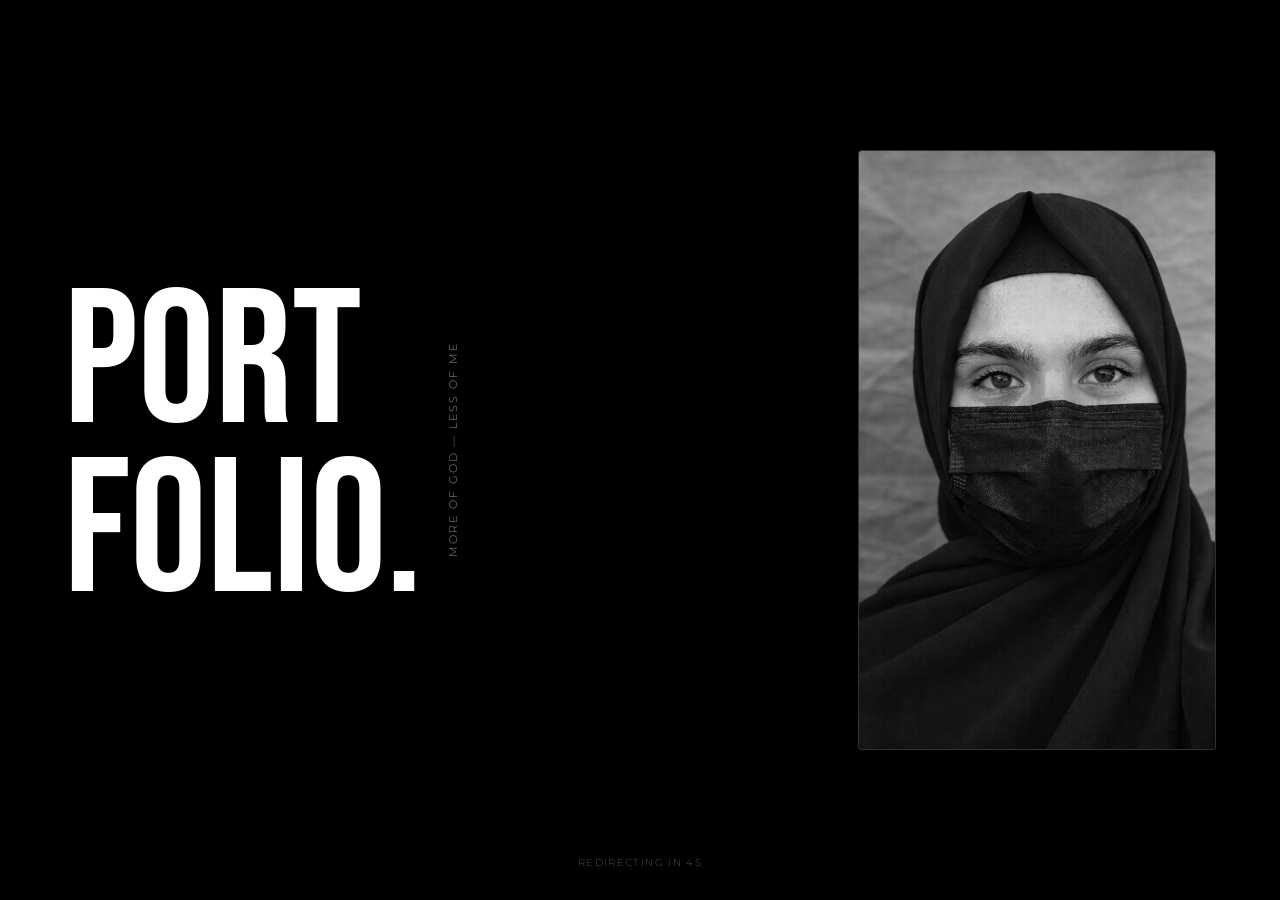
<file: index.html>
<!DOCTYPE html>
<html lang="en">
<head>
  <meta charset="UTF-8"/>
  <meta name="viewport" content="width=device-width, initial-scale=1.0"/>
  <title>Sabeen Ahmad's portfolio</title>
<link rel="icon" type="image/png" href="files/icon.png">
  <link href="https://fonts.googleapis.com/css2?family=Bebas+Neue&family=Montserrat:wght@300;400&display=swap" rel="stylesheet"/>
  <style>
    *, *::before, *::after { margin: 0; padding: 0; box-sizing: border-box; }

    html, body {
      width: 100%; height: 100%;
      background: #000;
      color: #fff;
      overflow: hidden;
    }

    .page {
      width: 100vw;
      height: 100vh;
      display: flex;
      align-items: center;
      justify-content: space-between;
      padding: 3rem 4rem;
      gap: 3rem;
    }

    .left {
      display: flex;
      align-items: center;
      gap: 1.5rem;
      flex-shrink: 0;
    }

    .big-type {
      font-family: 'Bebas Neue', sans-serif;
      font-size: clamp(5rem, 15vw, 15rem);
      line-height: 0.88;
      color: #fff;
      user-select: none;
    }
    .big-type span { display: block; }

    .side-text {
      font-family: 'Montserrat', sans-serif;
      font-size: 0.68rem;
      font-weight: 300;
      letter-spacing: 0.18em;
      text-transform: uppercase;
      color: rgba(255,255,255,0.55);
      writing-mode: vertical-rl;
      transform: rotate(180deg);
      white-space: nowrap;
    }

    .card {
      flex-shrink: 0;
      width: clamp(220px, 28vw, 400px);
      height: clamp(300px, 70vh, 600px);
      background: #1a1a1a;
      border: 1px solid rgba(255,255,255,0.1);
      border-radius: 4px;
      overflow: hidden;
    }

    /* ✅ Photo fills the card */
    .card img {
      width: 100%;
      height: 100%;
      object-fit: cover;
      filter: grayscale(100%);
      display: block;
    }

    .countdown {
      position: fixed;
      bottom: 2rem;
      left: 50%;
      transform: translateX(-50%);
      font-family: 'Montserrat', sans-serif;
      font-size: 0.6rem;
      font-weight: 300;
      letter-spacing: 0.14em;
      text-transform: uppercase;
      color: rgba(255,255,255,0.3);
    }
  </style>
</head>
<body>

<div class="page">

  <div class="left">
    <div class="big-type">
      <span>PORT</span>
      <span>FOLIO.</span>
    </div>
    <div class="side-text">More of God — Less of Me</div>
  </div>

  <div class="card">
    <!-- ✅ Change "your-photo.jpg" to your actual photo filename -->
    <img src="files/sabeen.png" alt="My Photo" />
  </div>

</div>

<div class="countdown" id="countdown">Redirecting in 5s</div>

<script>
  // 🔗 Change this to your portfolio URL
  const PORTFOLIO_URL = 'landing.html';

  let s = 5;
  const el = document.getElementById('countdown');
  const iv = setInterval(() => {
    s--;
    if (s <= 0) {
      clearInterval(iv);
      window.location.href = PORTFOLIO_URL;
    } else {
      el.textContent = `Redirecting in ${s}s`;
    }
  }, 1000);
</script>

</body>
</html>
</file>
